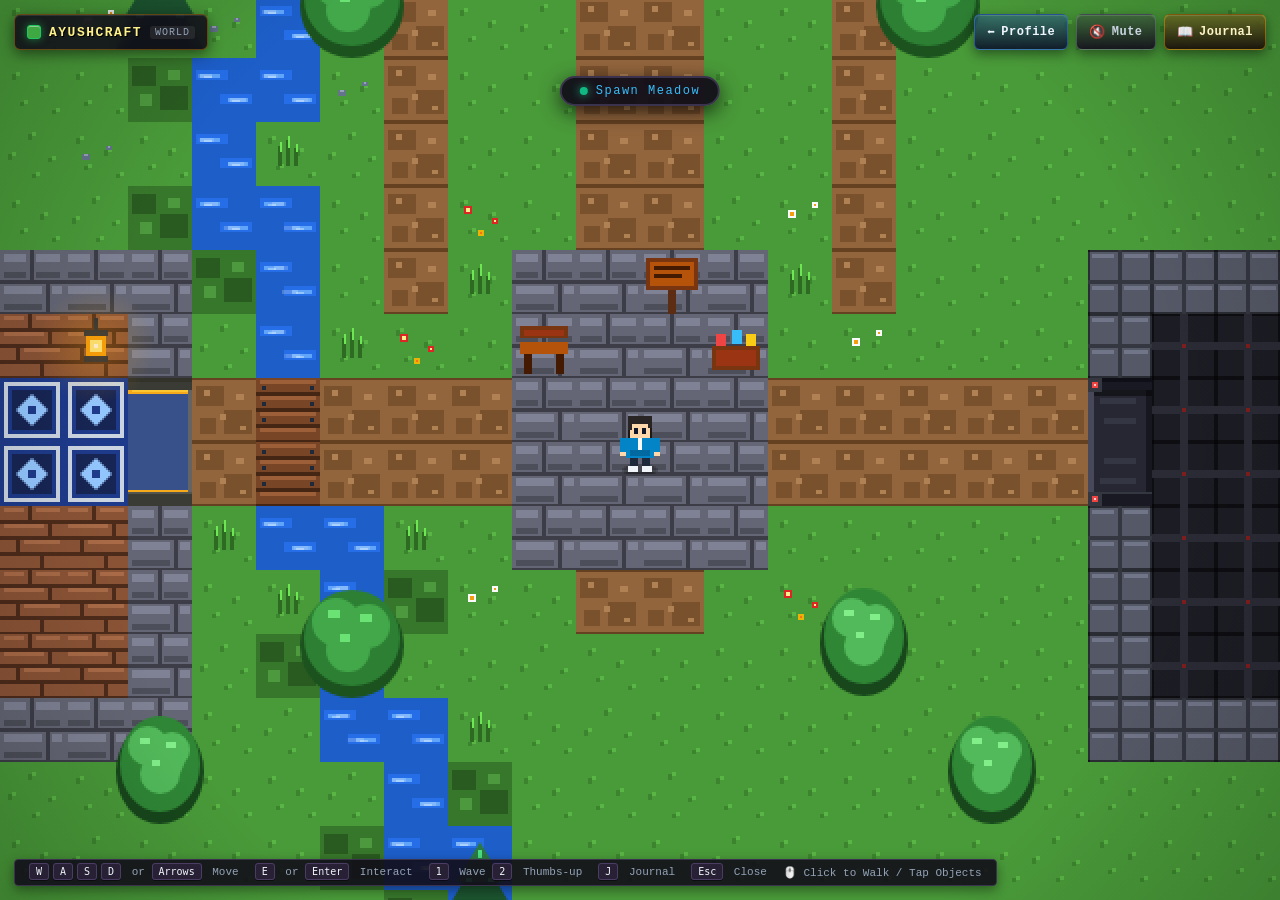
<file: index.html>
<!DOCTYPE html>
<html lang="en">
<head>
  <meta charset="UTF-8" />
  <meta name="viewport" content="width=device-width, initial-scale=1.0" />
  <meta http-equiv="refresh" content="0; url=ayushcraft/" />
  <script>window.location.href = "ayushcraft/";</script>
  <title>AYUSHCRAFT — A Tiny Developer World</title>
</head>
<body style="background:#0f172a; color:#f8fafc; font-family:sans-serif; text-align:center; padding-top:20vh;">
  <h2>⛏️ Entering AYUSHCRAFT...</h2>
  <p><a href="ayushcraft/" style="color:#38bdf8;">Click here if your browser does not redirect automatically.</a></p>
</body>
</html>
</file>
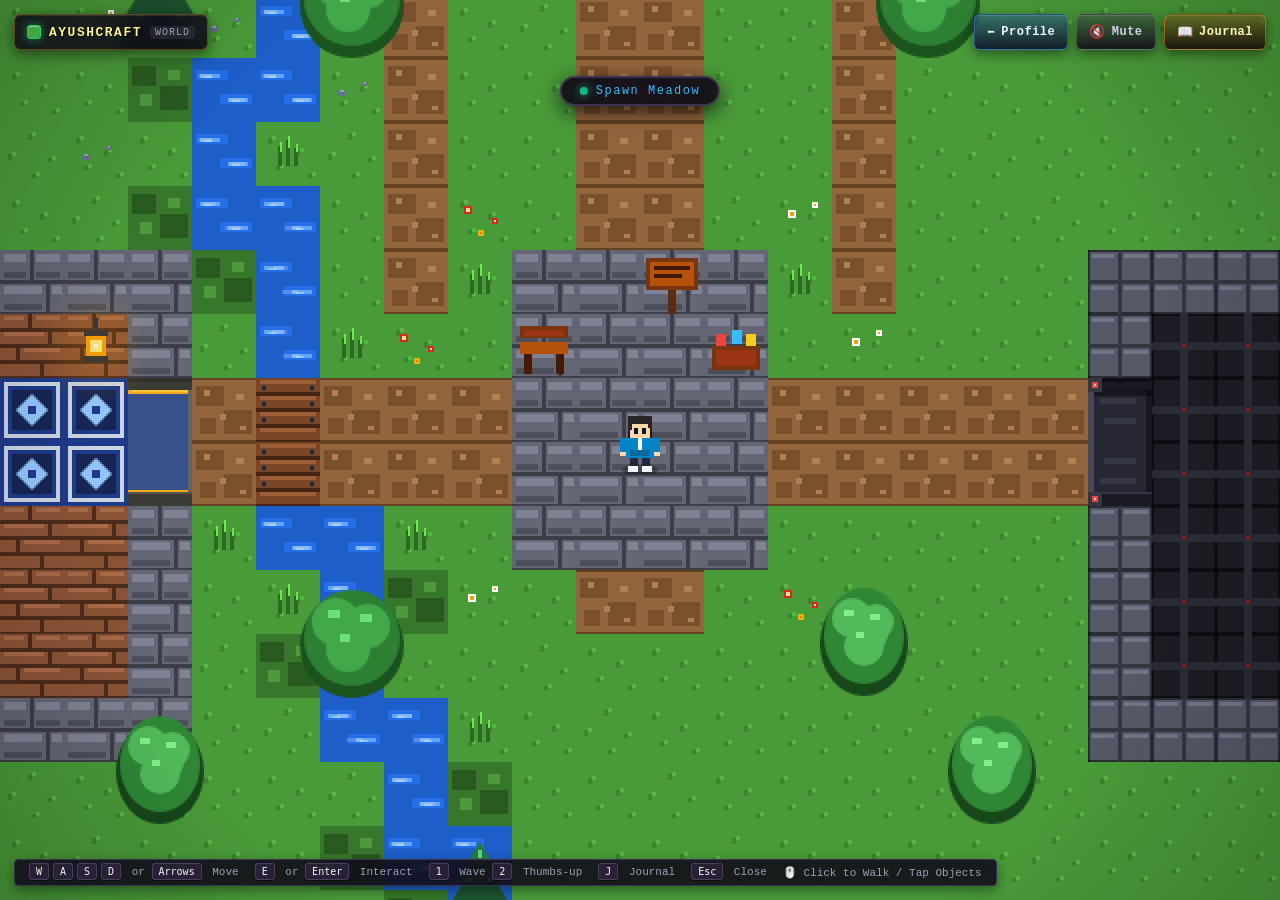
<file: ayushcraft/index.html>
<!DOCTYPE html>
<html lang="en">
<head>
  <meta charset="UTF-8" />
  <meta name="viewport" content="width=device-width, initial-scale=1.0, maximum-scale=1.0, user-scalable=no" />
  <title>AYUSHCRAFT — A Tiny Developer World</title>
  <meta name="description" content="An original, Minecraft-inspired interactive developer world built by Ayush Kumar. Explore projects, technical skills, and personal lore in an explorable 2D pixel world." />
  <link rel="stylesheet" href="styles.css" />
</head>
<body>
  <div id="game-container">
    <!-- Game Canvas -->
    <canvas id="game-canvas"></canvas>

    <!-- HUD Overlay -->
    <div id="hud-overlay">
      <!-- Top Navigation Bar -->
      <header class="hud-top-bar">
        <div class="brand-badge" title="AYUSHCRAFT — Explorable Developer World">
          <span class="brand-gem" aria-hidden="true"></span>
          <span class="brand-title">AYUSHCRAFT</span>
          <span class="brand-sub">World</span>
        </div>

        <nav class="hud-actions" aria-label="Quick Controls">
          <a href="https://github.com/Ayush20-lex" class="hud-pill-btn btn-profile" id="return-repo-btn" title="Return to GitHub Profile">
            <span class="btn-icon">⬅️</span>
            <span class="btn-text">Profile</span>
          </a>
          <button id="sound-toggle-btn" class="hud-pill-btn btn-sound" title="Toggle Sound Effects" aria-label="Toggle Sound Effects">
            <span class="btn-icon" id="sound-icon">🔇</span>
            <span class="btn-text" id="sound-text">Mute</span>
          </button>
          <button id="journal-btn" class="hud-pill-btn btn-journal" title="Open Explorer's Journal [J]" aria-label="Open Explorer's Journal">
            <span class="btn-icon">📖</span>
            <span class="btn-text">Journal</span>
          </button>
        </nav>
      </header>

      <!-- Current Location Pill -->
      <div id="location-pill">
        <span class="loc-dot"></span>
        <span id="location-text">Spawn Meadow</span>
      </div>

      <!-- Proximity Interaction Prompt -->
      <div id="interact-prompt">
        <span class="key-badge">E</span>
        <span id="prompt-text">Interact</span>
      </div>

      <!-- Bottom Controls Hint (Desktop) -->
      <div class="hud-bottom-bar">
        <div class="controls-legend">
          <span><kbd>W</kbd><kbd>A</kbd><kbd>S</kbd><kbd>D</kbd> or <kbd>Arrows</kbd> Move</span>
          <span><kbd>E</kbd> or <kbd>Enter</kbd> Interact</span>
          <span><kbd>1</kbd> Wave <kbd>2</kbd> Thumbs-up</span>
          <span><kbd>J</kbd> Journal</span>
          <span><kbd>Esc</kbd> Close</span>
          <span>🖱️ Click to Walk / Tap Objects</span>
        </div>
      </div>

      <!-- Mobile Virtual Touch Controls -->
      <div id="touch-controls">
        <div class="dpad" id="virtual-dpad">
          <button id="dpad-up" class="dpad-btn dpad-up" aria-label="Move Up">▲</button>
          <button id="dpad-down" class="dpad-btn dpad-down" aria-label="Move Down">▼</button>
          <button id="dpad-left" class="dpad-btn dpad-left" aria-label="Move Left">◀</button>
          <button id="dpad-right" class="dpad-btn dpad-right" aria-label="Move Right">▶</button>
          <div class="dpad-center" aria-hidden="true"></div>
        </div>

        <div class="touch-actions">
          <div class="emote-container" id="emote-container">
            <div id="emote-popover" class="emote-popover" role="toolbar" aria-label="Character Emotes">
              <button class="emote-option-btn" data-emote="wave" aria-label="Wave" title="Wave (👋)">👋</button>
              <button class="emote-option-btn" data-emote="thumbsup" aria-label="Thumbs-up" title="Thumbs-up (👍)">👍</button>
              <button class="emote-option-btn" data-emote="celebrate" aria-label="Celebrate" title="Celebrate (🎉)">🎉</button>
            </div>
            <button id="touch-emote-btn" class="action-circle-btn emote-btn" aria-label="Character Emote" title="Emote: Wave (👋), Thumbs-up (👍), Celebrate (🎉)">
              <span class="action-btn-key" id="touch-emote-icon">👋</span>
            </button>
          </div>
          <button id="touch-action-btn" class="action-circle-btn" aria-label="Interact" title="Interact">
            <span class="action-btn-key">E</span>
          </button>
        </div>
      </div>
    </div>

    <!-- Modals & Dialogue Backdrop -->
    <div id="modal-backdrop" class="modal-backdrop" role="dialog" aria-modal="true">
      <div class="pixel-panel">
        <div class="panel-header">
          <h2 id="modal-title">Information</h2>
          <button id="modal-close-btn" class="panel-close-btn" aria-label="Close modal">✕</button>
        </div>
        <div id="modal-body" class="panel-body">
          <!-- Content dynamically injected -->
        </div>
      </div>
    </div>
  </div>

  <!-- Game Script -->
  <script type="module" src="src/main.js"></script>
  <script src="bundle.js" defer></script>
</body>
</html>
</file>
<file: ayushcraft/styles.css>
/* ==========================================================================
   AYUSHCRAFT — A Tiny Developer World
   Second-Pass Visual Polish & Native Pixel-Art Interface
   ========================================================================== */

:root {
  --bg-deep: #09080d;
  --panel-bg: #1f1b2c;
  --panel-border: #3b334d;
  --wood-darkest: #1a0f0a;
  --wood-dark: #2d1810;
  --wood-mid: #5c351f;
  --wood-light: #8b5231;
  --wood-highlight: #b87342;
  --gold-accent: #f59e0b;
  --gold-light: #fef08a;
  --parchment: #f9f5ea;
  --parchment-card: #ede3cf;
  --parchment-border: #c8b088;
  --ink-dark: #1f150d;
  --ink-muted: #57412e;
  --stone-dark: #1e1e28;
  --stone-mid: #3d3f52;
  --stone-light: #6b6e85;
  --grass-green: #3ea843;
  --emerald: #10b981;
  --sky-blue: #38bdf8;
  --deep-blue: #1d4ed8;
  --redstone-red: #ef4444;
  --portal-purple: #a855f7;
  --font-mono: ui-monospace, "Cascadia Code", "Courier New", monospace;
  --font-ui: -apple-system, BlinkMacSystemFont, "Segoe UI", Roboto, sans-serif;
}

* {
  box-sizing: border-box;
  margin: 0;
  padding: 0;
  -webkit-tap-highlight-color: transparent;
}

html, body {
  width: 100%;
  height: 100%;
  overflow: hidden;
  background-color: var(--bg-deep);
  color: var(--ink-dark);
  font-family: var(--font-ui);
  user-select: none;
}

/* ==========================================================================
   Priority 2: Responsive Full-Screen Canvas Frame
   ========================================================================== */

#game-container {
  position: relative;
  width: 100vw;
  width: 100dvw;
  height: 100vh;
  height: 100dvh;
  display: flex;
  align-items: center;
  justify-content: center;
  background: radial-gradient(circle at center, #1b1926 0%, #09080d 100%);
  overflow: hidden;
}

canvas#game-canvas {
  display: block;
  width: 100%;
  height: 100%;
  image-rendering: -moz-crisp-edges;
  image-rendering: -webkit-crisp-edges;
  image-rendering: pixelated;
  image-rendering: crisp-edges;
  background-color: #111019;
}

/* ==========================================================================
   HUD & Navigation Overlays
   ========================================================================== */

#hud-overlay {
  position: absolute;
  top: 0;
  left: 0;
  width: 100%;
  height: 100%;
  pointer-events: none;
  z-index: 10;
}

/* ==========================================================================
   Sophisticated Unified HUD Top Bar
   ========================================================================== */

.hud-top-bar {
  position: absolute;
  top: 14px;
  left: 14px;
  right: 14px;
  display: flex;
  justify-content: space-between;
  align-items: center;
  pointer-events: auto;
  gap: 10px;
  z-index: 30;
}

.brand-badge {
  display: inline-flex;
  align-items: center;
  gap: 8px;
  height: 36px;
  padding: 0 12px;
  background: rgba(18, 14, 26, 0.88);
  border: 1.5px solid rgba(245, 158, 11, 0.35);
  border-radius: 6px;
  box-shadow: 0 4px 14px rgba(0, 0, 0, 0.5), inset 0 1px 0 rgba(255, 255, 255, 0.1);
  backdrop-filter: blur(8px);
  -webkit-backdrop-filter: blur(8px);
  white-space: nowrap;
  flex-shrink: 0;
}

.brand-gem {
  width: 14px;
  height: 14px;
  background: var(--grass-green);
  border: 1.5px solid #22c55e;
  border-radius: 3px;
  display: inline-block;
  box-shadow: 0 0 8px rgba(34, 197, 94, 0.6), inset 0 1px 0 rgba(255, 255, 255, 0.4);
  flex-shrink: 0;
}

.brand-title {
  font-family: var(--font-mono);
  font-weight: 800;
  font-size: 13px;
  letter-spacing: 1.5px;
  color: var(--gold-light);
  text-shadow: 1px 1px 0 #000;
}

.brand-sub {
  font-size: 10px;
  color: #94a3b8;
  font-family: var(--font-mono);
  text-transform: uppercase;
  letter-spacing: 1px;
  padding: 1px 5px;
  background: rgba(255, 255, 255, 0.08);
  border-radius: 3px;
}

.hud-actions {
  display: inline-flex;
  align-items: center;
  gap: 8px;
  flex-shrink: 0;
}

/* Sophisticated HUD Pill Buttons */
.hud-pill-btn {
  height: 36px;
  padding: 0 12px;
  display: inline-flex;
  align-items: center;
  justify-content: center;
  gap: 6px;
  background: rgba(18, 14, 26, 0.88);
  color: #f1f5f9;
  border: 1.5px solid rgba(139, 92, 246, 0.3);
  border-radius: 6px;
  font-family: var(--font-mono);
  font-size: 12px;
  font-weight: 700;
  letter-spacing: 0.5px;
  white-space: nowrap;
  text-decoration: none;
  cursor: pointer;
  pointer-events: auto;
  box-shadow: 0 4px 12px rgba(0, 0, 0, 0.45), inset 0 1px 0 rgba(255, 255, 255, 0.12);
  backdrop-filter: blur(8px);
  -webkit-backdrop-filter: blur(8px);
  transition: transform 0.08s ease, background 0.12s ease, border-color 0.12s ease, box-shadow 0.12s ease;
  user-select: none;
}

.hud-pill-btn:hover {
  transform: translateY(-1px);
  filter: brightness(1.15);
  box-shadow: 0 6px 16px rgba(0, 0, 0, 0.6);
}

.hud-pill-btn:active {
  transform: translateY(1px);
  box-shadow: 0 2px 6px rgba(0, 0, 0, 0.4);
}

.hud-pill-btn:focus-visible {
  outline: 2px solid var(--gold-light);
  outline-offset: 2px;
}

.hud-pill-btn .btn-icon {
  font-size: 13px;
  line-height: 1;
}

.hud-pill-btn .btn-text {
  line-height: 1;
}

/* Distinct subtle themes for the 3 HUD buttons */
.hud-pill-btn.btn-profile {
  background: linear-gradient(180deg, rgba(30, 64, 175, 0.4) 0%, rgba(15, 23, 42, 0.95) 100%);
  border-color: rgba(59, 130, 246, 0.5);
  color: #eff6ff;
}
.hud-pill-btn.btn-profile:hover {
  background: linear-gradient(180deg, rgba(37, 99, 235, 0.55) 0%, rgba(15, 23, 42, 0.98) 100%);
  border-color: #60a5fa;
  box-shadow: 0 0 12px rgba(59, 130, 246, 0.35);
}

.hud-pill-btn.btn-sound {
  background: linear-gradient(180deg, rgba(51, 45, 66, 0.4) 0%, rgba(20, 16, 28, 0.95) 100%);
  border-color: rgba(148, 163, 184, 0.35);
  color: #cbd5e1;
}
.hud-pill-btn.btn-sound:hover {
  border-color: rgba(203, 213, 225, 0.6);
}
.hud-pill-btn.btn-sound.active {
  background: linear-gradient(180deg, rgba(16, 185, 129, 0.3) 0%, rgba(20, 16, 28, 0.95) 100%);
  border-color: #10b981;
  color: #a7f3d0;
  box-shadow: 0 0 10px rgba(16, 185, 129, 0.3);
}

.hud-pill-btn.btn-journal {
  background: linear-gradient(180deg, rgba(146, 64, 14, 0.4) 0%, rgba(26, 17, 12, 0.95) 100%);
  border-color: rgba(245, 158, 11, 0.45);
  color: #fef3c7;
}
.hud-pill-btn.btn-journal:hover {
  background: linear-gradient(180deg, rgba(180, 83, 9, 0.55) 0%, rgba(26, 17, 12, 0.98) 100%);
  border-color: #fbbf24;
  box-shadow: 0 0 12px rgba(245, 158, 11, 0.35);
}

/* Tactile Pixel Buttons (Dialogue / Modal action buttons) */
.pixel-btn {
  background: linear-gradient(180deg, var(--wood-light) 0%, var(--wood-mid) 100%);
  color: #ffffff;
  border: 2px solid var(--wood-darkest);
  border-top-color: var(--wood-highlight);
  border-left-color: var(--wood-highlight);
  padding: 8px 14px;
  font-family: var(--font-mono);
  font-size: 12px;
  font-weight: 700;
  letter-spacing: 0.5px;
  border-radius: 4px;
  cursor: pointer;
  display: inline-flex;
  align-items: center;
  gap: 6px;
  box-shadow: 0 3px 0 var(--wood-darkest), 0 6px 14px rgba(0, 0, 0, 0.45);
  transition: transform 0.06s ease, background 0.1s ease;
  pointer-events: auto;
  text-decoration: none;
  min-height: 36px;
}

.pixel-btn:hover {
  background: linear-gradient(180deg, #a66239 0%, #6d3e24 100%);
}

.pixel-btn:active {
  transform: translateY(2px);
  box-shadow: 0 1px 0 var(--wood-darkest);
}

.pixel-btn:focus-visible {
  outline: 2px solid var(--gold-light);
  outline-offset: 2px;
}

.pixel-btn.primary {
  background: linear-gradient(180deg, #2563eb 0%, #1d4ed8 100%);
  border-top-color: #60a5fa;
  border-left-color: #60a5fa;
  border-bottom-color: #1e3a8a;
  border-right-color: #1e3a8a;
  box-shadow: 0 3px 0 #1e3a8a;
  color: #ffffff;
}

.pixel-btn.secondary {
  background: linear-gradient(180deg, var(--stone-mid) 0%, var(--stone-dark) 100%);
  border-top-color: var(--stone-light);
  border-left-color: var(--stone-light);
  border-bottom-color: #111116;
  border-right-color: #111116;
  box-shadow: 0 3px 0 #0c0c10;
}

/* Location Notification Pill */
#location-pill {
  position: absolute;
  top: 72px;
  left: 50%;
  transform: translateX(-50%);
  background: rgba(18, 14, 25, 0.94);
  border: 2px solid var(--panel-border);
  padding: 6px 18px;
  border-radius: 20px;
  font-family: var(--font-mono);
  font-size: 12px;
  letter-spacing: 1.5px;
  color: #38bdf8;
  display: flex;
  align-items: center;
  gap: 8px;
  opacity: 0;
  transition: opacity 0.3s ease, transform 0.3s ease;
  box-shadow: 0 6px 20px rgba(0, 0, 0, 0.7);
  pointer-events: none;
}

#location-pill.active {
  opacity: 1;
  transform: translateX(-50%) translateY(4px);
}

#location-pill .loc-dot {
  width: 8px;
  height: 8px;
  border-radius: 50%;
  background-color: var(--emerald);
  box-shadow: 0 0 10px var(--emerald);
}

/* Interaction Prompt */
#interact-prompt {
  position: absolute;
  bottom: 84px;
  left: 50%;
  transform: translateX(-50%);
  background: rgba(22, 17, 28, 0.96);
  border: 2px solid var(--gold-accent);
  padding: 10px 22px;
  border-radius: 6px;
  font-family: var(--font-mono);
  font-size: 13px;
  font-weight: 700;
  color: #ffffff;
  display: none;
  align-items: center;
  gap: 10px;
  box-shadow: 0 8px 24px rgba(0, 0, 0, 0.8), 0 0 12px rgba(245, 158, 11, 0.35);
  animation: promptBob 1.2s infinite ease-in-out;
  pointer-events: auto;
  cursor: pointer;
}

#interact-prompt.visible {
  display: flex;
}

.key-badge {
  background: var(--gold-accent);
  color: #1a140d;
  font-weight: 900;
  padding: 2px 8px;
  border-radius: 3px;
  font-size: 12px;
  box-shadow: 0 2px 0 #92400e;
}

@keyframes promptBob {
  0%, 100% { transform: translateX(-50%) translateY(0); }
  50% { transform: translateX(-50%) translateY(-5px); }
}

/* Controls Hint / Bottom Legend */
.hud-bottom-bar {
  position: absolute;
  bottom: 14px;
  left: 14px;
  right: 14px;
  display: flex;
  justify-content: space-between;
  align-items: flex-end;
  pointer-events: none;
}

.controls-legend {
  background: rgba(18, 14, 25, 0.9);
  border: 1px solid var(--panel-border);
  padding: 6px 14px;
  border-radius: 4px;
  font-family: var(--font-mono);
  font-size: 11px;
  color: #94a3b8;
  display: flex;
  gap: 16px;
  pointer-events: auto;
  box-shadow: 0 4px 12px rgba(0, 0, 0, 0.4);
}

.controls-legend kbd {
  background: #282136;
  color: #f1f5f9;
  padding: 2px 6px;
  border-radius: 3px;
  font-size: 10px;
  border: 1px solid #4a3c63;
  margin-right: 4px;
  box-shadow: 0 1px 0 rgba(0,0,0,0.5);
}

/* ==========================================================================
   Mobile Virtual Controls
   ========================================================================== */

#touch-controls {
  position: absolute;
  bottom: calc(18px + env(safe-area-inset-bottom, 0px));
  left: max(16px, env(safe-area-inset-left, 0px));
  right: max(16px, env(safe-area-inset-right, 0px));
  display: none;
  justify-content: space-between;
  align-items: flex-end;
  pointer-events: none;
  z-index: 25;
}

.dpad {
  width: 136px;
  height: 136px;
  position: relative;
  pointer-events: auto;
  touch-action: none;
  user-select: none;
  -webkit-user-select: none;
}

.dpad-btn {
  position: absolute;
  width: 44px;
  height: 44px;
  background: linear-gradient(180deg, rgba(42, 33, 56, 0.92) 0%, rgba(20, 16, 28, 0.96) 100%);
  border: 1.5px solid rgba(168, 85, 247, 0.45);
  color: #f8fafc;
  border-radius: 8px;
  display: flex;
  align-items: center;
  justify-content: center;
  font-size: 16px;
  font-weight: 900;
  cursor: pointer;
  user-select: none;
  -webkit-user-select: none;
  touch-action: none;
  box-shadow: 0 4px 12px rgba(0, 0, 0, 0.6), inset 0 1px 0 rgba(255, 255, 255, 0.15);
  transition: transform 0.05s ease, background 0.08s ease, border-color 0.08s ease, box-shadow 0.08s ease;
  z-index: 2;
}

.dpad-btn:active {
  background: linear-gradient(180deg, #7c3aed 0%, #4c1d95 100%);
  border-color: #c084fc;
  box-shadow: 0 0 14px rgba(168, 85, 247, 0.7);
  transform: scale(0.92);
}

/* Directional button positions within the 136x136 grid */
.dpad-up {
  top: 0;
  left: 46px;
  border-bottom: none;
  border-bottom-left-radius: 2px;
  border-bottom-right-radius: 2px;
}
.dpad-down {
  bottom: 0;
  left: 46px;
  border-top: none;
  border-top-left-radius: 2px;
  border-top-right-radius: 2px;
}
.dpad-left {
  top: 46px;
  left: 0;
  border-right: none;
  border-top-right-radius: 2px;
  border-bottom-right-radius: 2px;
}
.dpad-right {
  top: 46px;
  right: 0;
  border-left: none;
  border-top-left-radius: 2px;
  border-bottom-left-radius: 2px;
}

/* Seamless Center Pivot (Explicitly position: absolute; perfectly centered; NO rogue black square at 0,0) */
.dpad-center {
  position: absolute;
  top: 46px;
  left: 46px;
  width: 44px;
  height: 44px;
  background: rgba(22, 17, 30, 0.95);
  border: 1px solid rgba(168, 85, 247, 0.25);
  pointer-events: none;
  display: flex;
  align-items: center;
  justify-content: center;
  z-index: 1;
}

.dpad-center::after {
  content: '';
  width: 14px;
  height: 14px;
  border-radius: 50%;
  background: radial-gradient(circle, rgba(192, 132, 252, 0.6) 0%, rgba(124, 58, 237, 0.3) 100%);
  box-shadow: 0 0 6px rgba(168, 85, 247, 0.4);
}

.touch-actions {
  display: flex;
  flex-direction: column;
  gap: 12px;
  pointer-events: auto;
}

.action-circle-btn {
  width: 58px;
  height: 58px;
  border-radius: 50%;
  background: linear-gradient(180deg, #f59e0b 0%, #b45309 100%);
  border: 2.5px solid #fef08a;
  color: #ffffff;
  font-family: var(--font-mono);
  font-size: 20px;
  font-weight: 900;
  display: flex;
  flex-direction: column;
  align-items: center;
  justify-content: center;
  box-shadow: 0 4px 16px rgba(0, 0, 0, 0.6), 0 0 12px rgba(245, 158, 11, 0.4);
  cursor: pointer;
  user-select: none;
  -webkit-user-select: none;
  touch-action: none;
  transition: transform 0.06s ease, filter 0.08s ease;
}

.action-circle-btn:active {
  transform: scale(0.92);
  filter: brightness(1.2);
}

.action-circle-btn.emote-btn {
  width: 48px;
  height: 48px;
  align-self: center;
  background: linear-gradient(180deg, #7c3aed 0%, #4c1d95 100%);
  border: 2px solid #c084fc;
  box-shadow: 0 4px 14px rgba(0, 0, 0, 0.5), 0 0 10px rgba(168, 85, 247, 0.35);
  font-size: 18px;
}

.action-circle-btn.emote-btn:active {
  background: linear-gradient(180deg, #9333ea 0%, #581c87 100%);
  border-color: #e9d5ff;
  box-shadow: 0 0 14px rgba(192, 132, 252, 0.6);
  transform: scale(0.9);
}

.emote-container {
  position: relative;
  display: flex;
  flex-direction: column;
  align-items: center;
}

.emote-popover {
  position: absolute;
  right: 56px;
  top: 50%;
  transform: translateY(-50%) scale(0.92);
  background: rgba(18, 14, 26, 0.94);
  border: 1.5px solid rgba(192, 132, 252, 0.45);
  border-radius: 24px;
  padding: 4px 6px;
  display: flex;
  gap: 6px;
  box-shadow: 0 6px 20px rgba(0, 0, 0, 0.7), 0 0 12px rgba(124, 58, 237, 0.35);
  backdrop-filter: blur(8px);
  pointer-events: auto;
  opacity: 0;
  visibility: hidden;
  transition: opacity 0.15s ease, transform 0.15s ease, visibility 0.15s ease;
  z-index: 10;
}

.emote-popover.open {
  opacity: 1;
  visibility: visible;
  transform: translateY(-50%) scale(1);
}

.emote-option-btn {
  width: 38px;
  height: 38px;
  border-radius: 50%;
  border: 1.5px solid rgba(255, 255, 255, 0.18);
  background: rgba(124, 58, 237, 0.28);
  color: #ffffff;
  font-size: 18px;
  display: flex;
  align-items: center;
  justify-content: center;
  cursor: pointer;
  user-select: none;
  -webkit-user-select: none;
  touch-action: manipulation;
  transition: transform 0.08s ease, background 0.12s ease, border-color 0.12s ease;
}

.emote-option-btn:active {
  transform: scale(1.18);
  background: rgba(147, 51, 234, 0.75);
  border-color: #f3e8ff;
  box-shadow: 0 0 10px rgba(192, 132, 252, 0.6);
}

/* ==========================================================================
   Priority 4: Native Pixel-Art Dialogue & Information Modals
   ========================================================================== */

.modal-backdrop {
  position: absolute;
  top: 0;
  left: 0;
  width: 100%;
  height: 100%;
  background: rgba(6, 4, 10, 0.82);
  backdrop-filter: blur(5px);
  display: none;
  align-items: center;
  justify-content: center;
  z-index: 100;
  padding: 18px;
  animation: fadeIn 0.12s ease-out;
}

.modal-backdrop.open {
  display: flex;
}

@keyframes fadeIn {
  from { opacity: 0; transform: scale(0.98); }
  to { opacity: 1; transform: scale(1); }
}

/* Crafted Wooden Frame with Inner Parchment Body */
.pixel-panel {
  width: 100%;
  max-width: 660px;
  max-height: 88vh;
  background: var(--parchment);
  color: var(--ink-dark);
  border: 4px solid var(--wood-darkest);
  border-radius: 6px;
  box-shadow: 0 0 0 3px var(--wood-mid), 0 16px 48px rgba(0, 0, 0, 0.85);
  display: flex;
  flex-direction: column;
  overflow: hidden;
  position: relative;
}

/* Ornate Wood-Carved Header Banner */
.panel-header {
  background: linear-gradient(180deg, var(--wood-light) 0%, var(--wood-dark) 100%);
  color: var(--gold-light);
  padding: 12px 18px;
  display: flex;
  justify-content: space-between;
  align-items: center;
  border-bottom: 3px solid var(--wood-darkest);
  box-shadow: inset 0 1px 0 rgba(255, 255, 255, 0.2);
}

.panel-header h2 {
  font-family: var(--font-mono);
  font-size: 15px;
  font-weight: 800;
  letter-spacing: 1.2px;
  text-shadow: 1px 1px 0 #000;
  display: flex;
  align-items: center;
  gap: 10px;
}

/* Pixel Close Button */
.panel-close-btn {
  background: #dc2626;
  color: #ffffff;
  border: 2px solid #7f1d1d;
  width: 30px;
  height: 30px;
  border-radius: 4px;
  font-family: var(--font-mono);
  font-size: 14px;
  font-weight: 900;
  cursor: pointer;
  display: flex;
  align-items: center;
  justify-content: center;
  box-shadow: 0 2px 0 #450a0a;
  transition: transform 0.05s ease, background 0.1s ease;
}

.panel-close-btn:hover {
  background: #ef4444;
}

.panel-close-btn:active {
  transform: translateY(2px);
  box-shadow: none;
}

.panel-close-btn:focus-visible {
  outline: 2px solid var(--gold-light);
}

/* Parchment Scroll Interior */
.panel-body {
  padding: 20px 24px;
  overflow-y: auto;
  font-size: 14px;
  line-height: 1.6;
  color: var(--ink-dark);
}

.panel-subtitle {
  font-family: var(--font-mono);
  font-size: 12px;
  font-weight: 700;
  color: #78350f;
  margin-bottom: 8px;
}

.panel-description {
  font-size: 14px;
  line-height: 1.6;
  margin-bottom: 12px;
  color: #2b1d12;
}

/* Scannable Metrics Stats Grid */
.panel-stats-grid {
  display: grid;
  grid-template-columns: repeat(auto-fit, minmax(120px, 1fr));
  gap: 8px;
  margin: 12px 0 16px 0;
}

.stat-card {
  background: var(--parchment-card);
  border: 2px solid var(--parchment-border);
  border-radius: 4px;
  padding: 8px 10px;
  text-align: center;
  box-shadow: inset 0 1px 0 rgba(255, 255, 255, 0.4);
}

.stat-value {
  font-family: var(--font-mono);
  font-size: 15px;
  font-weight: 800;
  color: #92400e;
}

.stat-label {
  font-family: var(--font-mono);
  font-size: 10.5px;
  color: var(--ink-muted);
  margin-top: 2px;
}

/* Category Badge Row */
.panel-badge-row {
  display: flex;
  flex-wrap: wrap;
  gap: 6px;
  margin-bottom: 12px;
}

.meta-chip {
  background: #e5d7be;
  border: 1px solid #bba47c;
  color: #422915;
  font-family: var(--font-mono);
  font-size: 11px;
  padding: 3px 8px;
  border-radius: 3px;
  font-weight: 600;
}

.meta-chip.highlight {
  background: #fef08a;
  border-color: #ca8a04;
  color: #713f12;
}

/* Section Headings & Highlights List */
.panel-section {
  margin-top: 14px;
}

.section-heading {
  font-size: 14px;
  font-family: var(--font-mono);
  font-weight: 800;
  color: #451a03;
  border-bottom: 1px solid var(--parchment-border);
  padding-bottom: 4px;
  margin-bottom: 8px;
  letter-spacing: 0.5px;
}

.highlights-list {
  list-style: none;
  padding: 0;
  margin: 0 0 14px 0;
}

.highlights-list li {
  display: flex;
  gap: 8px;
  align-items: flex-start;
  font-size: 13.5px;
  line-height: 1.55;
  margin-bottom: 7px;
  color: #261b11;
}

.bullet-gem {
  color: #d97706;
  font-size: 11px;
  margin-top: 2px;
  flex-shrink: 0;
}

.highlight-text {
  flex: 1;
  min-width: 0;
}

/* Stack Chips Row */
.stack-row {
  display: flex;
  flex-wrap: wrap;
  align-items: center;
  gap: 6px;
  margin-top: 10px;
  padding-top: 10px;
  border-top: 1px dashed var(--parchment-border);
}

.stack-label {
  font-family: var(--font-mono);
  font-size: 11.5px;
  font-weight: 700;
  color: #78350f;
  margin-right: 4px;
}

.stack-chips {
  display: flex;
  flex-wrap: wrap;
  gap: 5px;
}

.stack-chip {
  background: #dfd0b4;
  border: 1px solid #b8a075;
  color: #3b2512;
  font-family: var(--font-mono);
  font-size: 11px;
  padding: 2px 7px;
  border-radius: 3px;
}

/* External Link Actions */
.link-buttons {
  display: flex;
  flex-wrap: wrap;
  gap: 10px;
  margin-top: 18px;
  padding-top: 12px;
  border-top: 1px solid var(--parchment-border);
}

.ext-btn {
  text-decoration: none;
  padding: 9px 16px;
  border-radius: 4px;
  font-family: var(--font-mono);
  font-size: 12px;
  font-weight: 700;
  display: inline-flex;
  align-items: center;
  gap: 6px;
  cursor: pointer;
  transition: transform 0.05s ease, background 0.1s ease;
  min-height: 38px;
}

.ext-btn.primary {
  background: linear-gradient(180deg, #2563eb 0%, #1e40af 100%);
  color: #ffffff;
  border: 2px solid #172554;
  border-top-color: #60a5fa;
  border-left-color: #60a5fa;
  box-shadow: 0 3px 0 #172554;
}

.ext-btn.primary:hover {
  background: linear-gradient(180deg, #3b82f6 0%, #1d4ed8 100%);
}

.ext-btn.primary:active {
  transform: translateY(2px);
  box-shadow: 0 1px 0 #172554;
}

.ext-btn.secondary {
  background: linear-gradient(180deg, #475569 0%, #334155 100%);
  color: #f8fafc;
  border: 2px solid #1e293b;
  border-top-color: #94a3b8;
  border-left-color: #94a3b8;
  box-shadow: 0 3px 0 #1e293b;
}

.ext-btn.secondary:hover {
  background: linear-gradient(180deg, #64748b 0%, #475569 100%);
}

.ext-btn.secondary:active {
  transform: translateY(2px);
  box-shadow: 0 1px 0 #1e293b;
}

/* Signpost & Dialogue Box Structure */
.sign-dialogue-content {
  padding: 4px 0;
}

.dialogue-paragraph {
  font-size: 14.5px;
  line-height: 1.6;
  margin-bottom: 12px;
  color: #2b1d12;
}

.dialogue-list {
  list-style: none;
  padding: 0;
  margin: 10px 0 16px 0;
}

.dialogue-list li {
  padding: 5px 0 5px 12px;
  border-left: 3px solid #d97706;
  font-family: var(--font-mono);
  font-size: 13px;
  color: #3b220e;
  margin-bottom: 6px;
  background: rgba(237, 227, 207, 0.45);
  border-radius: 0 4px 4px 0;
}

.dialogue-action-row {
  display: flex;
  justify-content: flex-end;
  margin-top: 16px;
}

/* Journal Drawer Navigation Tabs */
.journal-tabs {
  display: flex;
  background: #dfd0b4;
  border-bottom: 2px solid var(--parchment-border);
  overflow-x: auto;
  gap: 1px;
  scrollbar-width: none;
  -ms-overflow-style: none;
}

.journal-tabs::-webkit-scrollbar {
  display: none;
}

.journal-tab {
  flex: 1;
  text-align: center;
  padding: 8px 10px;
  font-family: var(--font-mono);
  font-size: 11.5px;
  font-weight: 700;
  background: transparent;
  border: none;
  cursor: pointer;
  color: #5c381d;
  white-space: nowrap;
  border-right: 1px solid #cfbe9e;
  transition: background 0.1s ease;
}

.journal-tab:hover {
  background: rgba(255, 255, 255, 0.3);
}

.journal-tab.active {
  background: var(--parchment);
  color: #1a0f0a;
  box-shadow: inset 0 -3px 0 #ca8a04;
}

.journal-tab-pane {
  padding-top: 14px;
}

.journal-hint-card {
  margin-top: 16px;
  background: var(--parchment-card);
  border: 1px dashed var(--parchment-border);
  border-radius: 4px;
  padding: 10px 14px;
  font-family: var(--font-mono);
  font-size: 12px;
  color: #78350f;
}

/* ==========================================================================
   Responsive & Accessibility
   ========================================================================== */

@media (max-width: 768px) {
  #touch-controls { display: flex; }
  .controls-legend { display: none; }
  .brand-sub { display: none; }
  
  .hud-top-bar {
    top: 8px;
    left: 8px;
    right: 8px;
    gap: 6px;
  }
  
  .brand-badge {
    height: 32px;
    padding: 0 8px;
    gap: 6px;
  }
  
  .brand-gem {
    width: 12px;
    height: 12px;
  }
  
  .brand-title {
    font-size: 11px;
    letter-spacing: 1px;
  }

  .hud-actions {
    gap: 5px;
  }

  .hud-pill-btn {
    height: 32px;
    padding: 0 8px;
    font-size: 11px;
    gap: 4px;
    border-radius: 5px;
  }

  .hud-pill-btn .btn-icon {
    font-size: 12px;
  }

  #location-pill {
    top: 48px;
    padding: 4px 12px;
    font-size: 11px;
    letter-spacing: 1px;
  }

  #interact-prompt {
    bottom: 96px;
    padding: 6px 14px;
    font-size: 12px;
  }

  .pixel-panel {
    max-height: calc(100dvh - 24px);
    max-width: calc(100vw - 16px);
    border-width: 3px;
  }

  .panel-header {
    padding: 10px 14px;
  }

  .panel-header h2 {
    font-size: 13.5px;
  }

  .panel-body {
    padding: 12px 14px;
    font-size: 12.5px;
    line-height: 1.5;
  }

  .panel-stats-grid {
    grid-template-columns: repeat(2, 1fr);
    gap: 8px;
  }

  .stat-card {
    padding: 8px 10px;
  }

  .stat-value {
    font-size: 14px;
  }

  .stat-label {
    font-size: 10px;
  }

  .ext-btn {
    width: 100%;
    justify-content: center;
    font-size: 12px;
    padding: 8px 12px;
  }

  .journal-tab {
    padding: 7px 6px;
    font-size: 10.5px;
  }
}

@media (max-width: 420px) {
  .hud-top-bar {
    top: 6px;
    left: 6px;
    right: 6px;
    gap: 4px;
  }

  .brand-badge {
    padding: 0 6px;
    gap: 4px;
  }

  .brand-title {
    font-size: 10.5px;
    letter-spacing: 0.5px;
  }

  .hud-actions {
    gap: 4px;
  }

  .hud-pill-btn {
    padding: 0 6px;
    font-size: 10.5px;
    gap: 3px;
  }

  .dpad {
    transform: scale(0.92);
    transform-origin: bottom left;
  }

  .action-circle-btn {
    width: 54px;
    height: 54px;
    font-size: 18px;
  }

  .action-circle-btn.emote-btn {
    width: 44px;
    height: 44px;
    font-size: 16px;
  }
}

@media (max-width: 360px) {
  .brand-title {
    font-size: 9.5px;
    letter-spacing: 0.2px;
  }

  .hud-pill-btn {
    padding: 0 4px;
    font-size: 10px;
  }

  .hud-pill-btn .btn-text {
    font-size: 9.5px;
  }
}

@media (prefers-reduced-motion: reduce) {
  #interact-prompt { animation: none !important; }
  *, *::before, *::after {
    animation-duration: 0.01ms !important;
    animation-iteration-count: 1 !important;
    transition-duration: 0.01ms !important;
    scroll-behavior: auto !important;
  }
}

/* High-Visibility Focus Indicators for Keyboard Accessibility */
:focus-visible {
  outline: 2.5px solid var(--gold-accent) !important;
  outline-offset: 2px !important;
}

button:focus-visible, a:focus-visible {
  box-shadow: 0 0 0 3px rgba(245, 158, 11, 0.45) !important;
}
</file>
